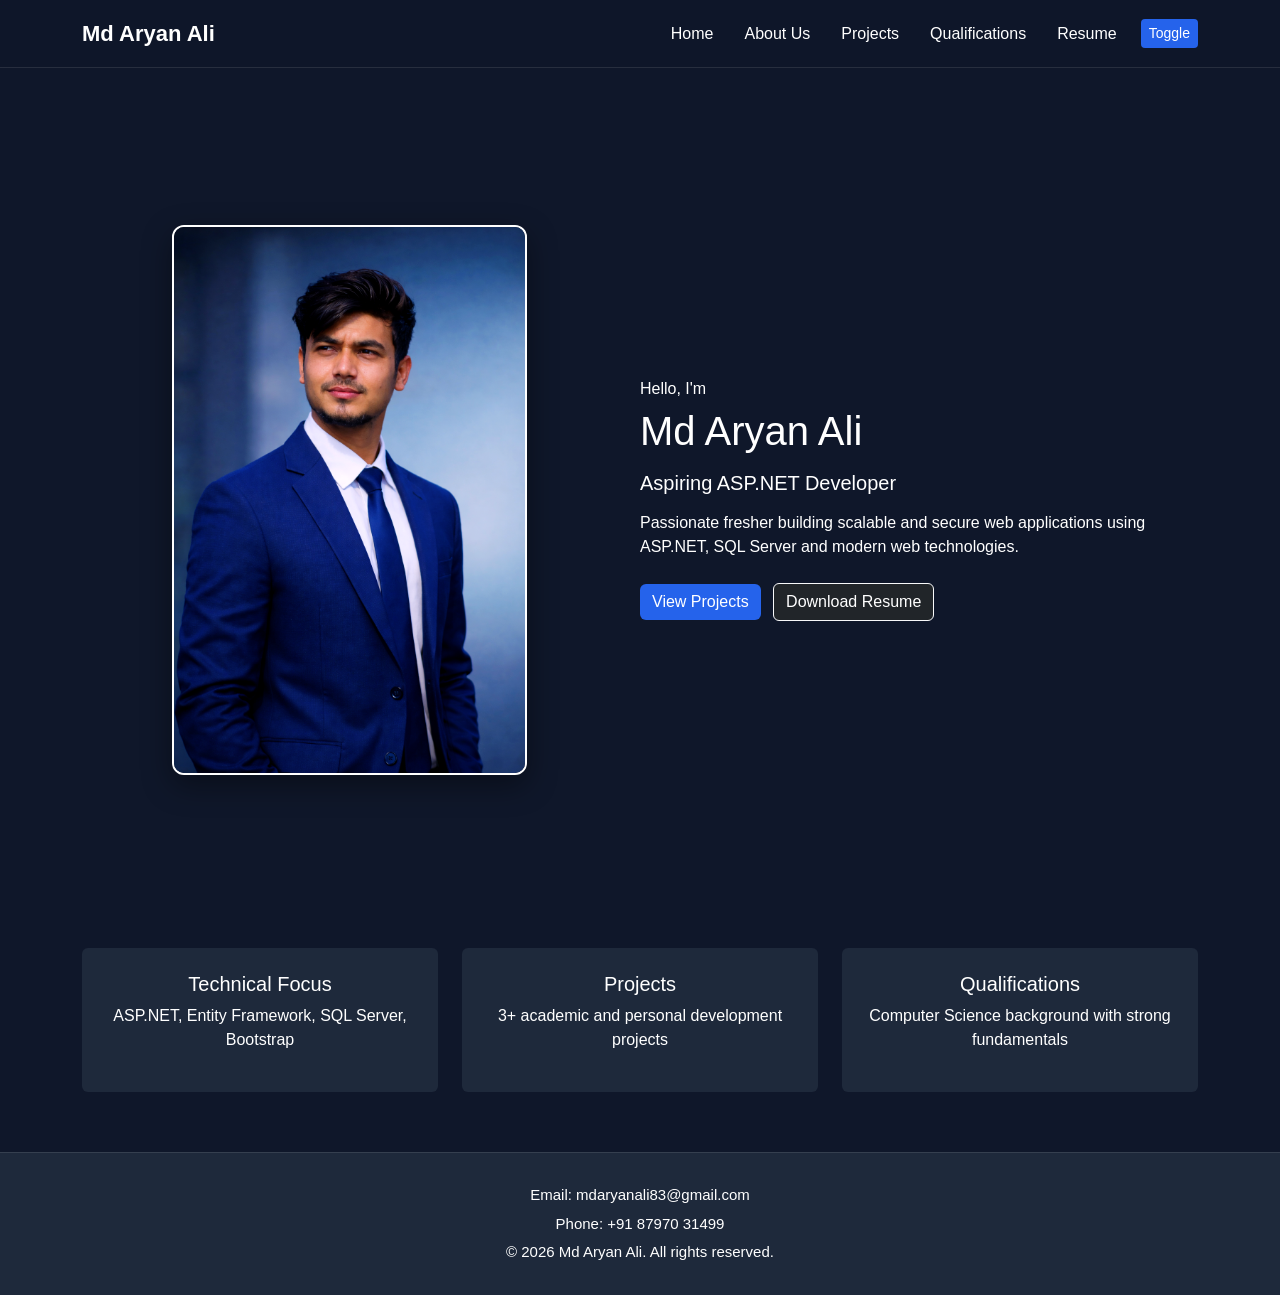
<file: index.html>
<!DOCTYPE html>
<html lang="en">
<head>
<meta charset="UTF-8">
<meta name="viewport" content="width=device-width, initial-scale=1.0">

<title>Home | Md Aryan Ali – ASP.NET Developer</title>
<meta name="description" content="Md Aryan Ali - Aspiring ASP.NET Developer skilled in C#, SQL Server, Entity Framework and modern web technologies.">
<meta name="author" content="Md Aryan Ali">

<link rel="icon" type="image/png" href="favicon.png">

<!-- Bootstrap -->
<link href="https://cdn.jsdelivr.net/npm/bootstrap@5.3.2/dist/css/bootstrap.min.css" rel="stylesheet">

<!-- Custom CSS -->
<link rel="stylesheet" href="site.css">
</head>

<body>

<div id ="navbar"></div>

<!-- ================= HERO SECTION ================= -->

<section class="hero container">
<div class="row align-items-center w-100">
  
  <div class="col-md-6 text-center mb-4 mb-md-0">
    <img src="profile.png" alt="Md Aryan Ali">
  </div>

  <div class="col-md-6">
    <h6>Hello, I'm</h6>
    <h1 class="font-bold"> Md Aryan Ali</h1>
    <h5 class="mt-3">Aspiring ASP.NET Developer</h5>
    <p class="mt-3">
      Passionate fresher building scalable and secure web applications using ASP.NET, SQL Server and modern web technologies.
    </p>
    <a href="projects.html" class="btn btn-custom me-2 mt-2">View Projects</a>
    <a href="resume.html" class="btn bg-dark btn-outline-light mt-2">Download Resume</a>
  </div>

</div>
</section>

<!-- ================= INFO CARDS ================= -->

<section class="container mt-5">
<div class="row text-center g-4">

  <div class="col-md-4">
    <div class="card p-4 h-100">
      <h5>Technical Focus</h5>
      <p>ASP.NET, Entity Framework, SQL Server, Bootstrap</p>
    </div>
  </div>

  <div class="col-md-4">
    <div class="card p-4 h-100">
      <h5>Projects</h5>
      <p>3+ academic and personal development projects</p>
    </div>
  </div>

  <div class="col-md-4">
    <div class="card p-4 h-100">
      <h5>Qualifications</h5>
      <p>Computer Science background with strong fundamentals</p>
    </div>
  </div>

</div>
</section>

<div id ="footer"></div>

<!-- Bootstrap JS -->
<script src="https://cdn.jsdelivr.net/npm/bootstrap@5.3.2/dist/js/bootstrap.bundle.min.js"></script>

<!-- Custom JS -->
<script src="site.js"></script>

</body>
</html>
</file>
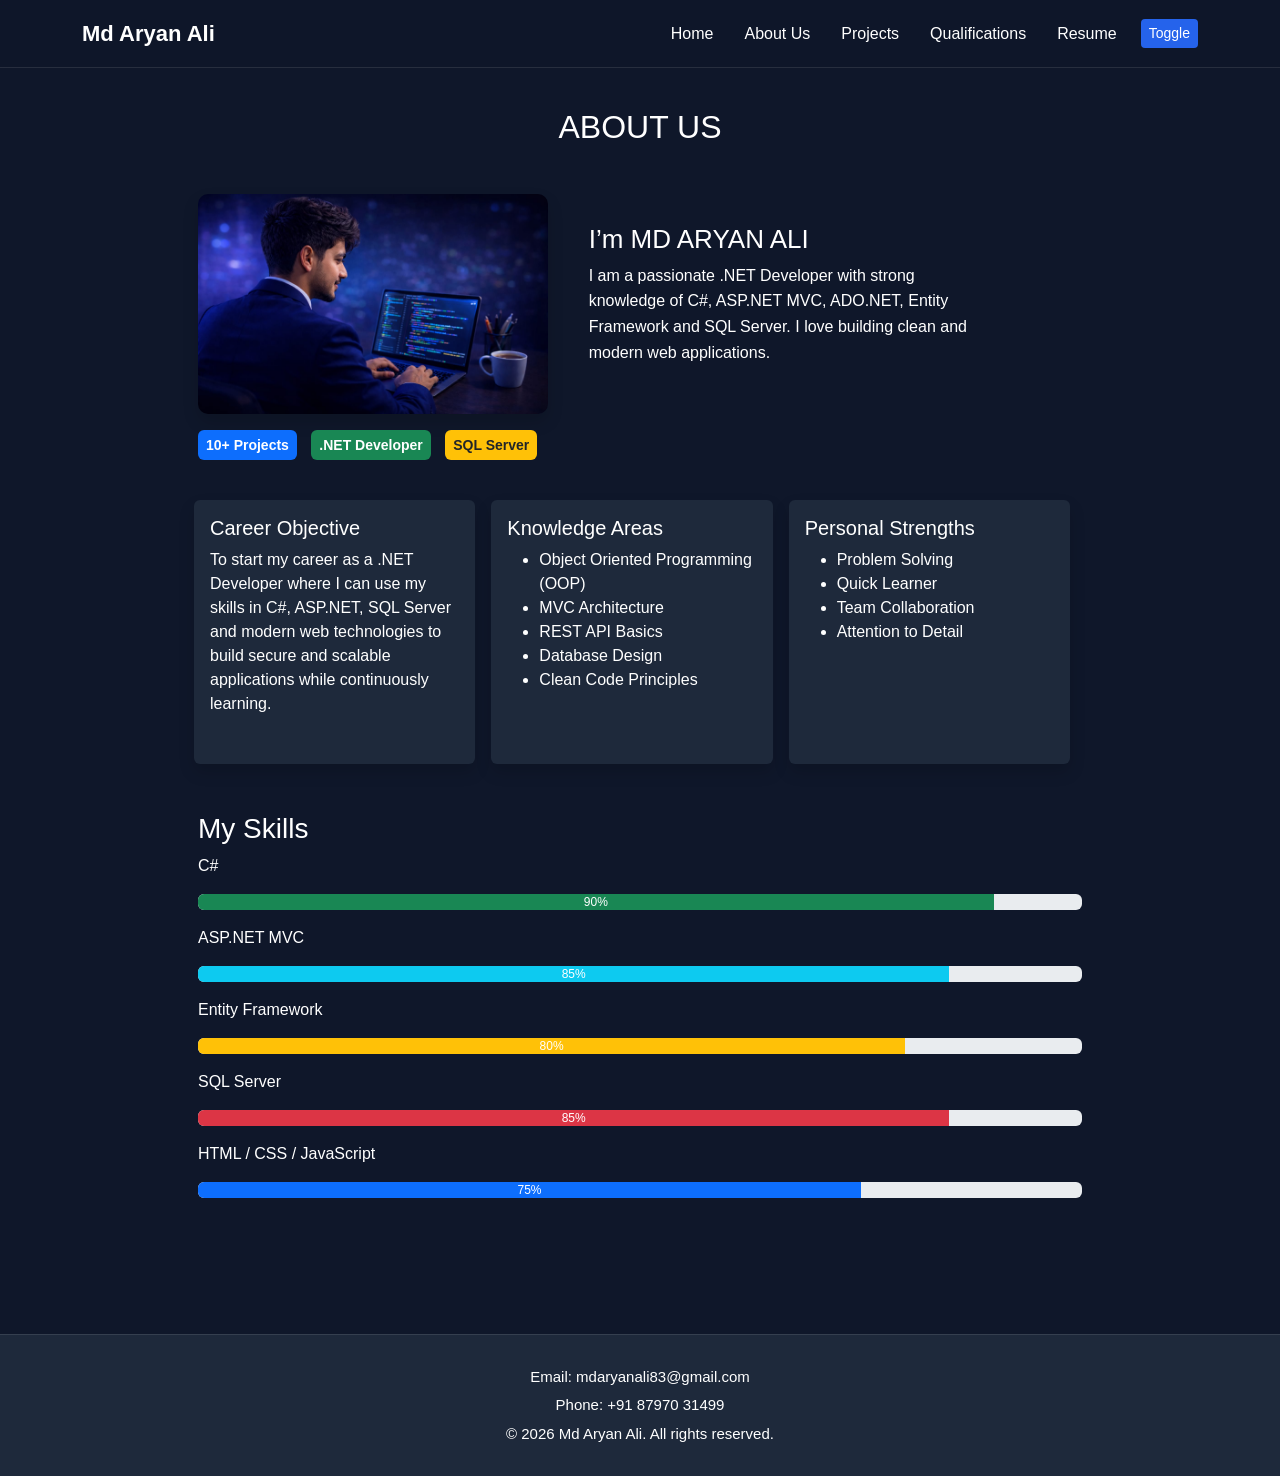
<file: aboutus.html>
<!DOCTYPE html>
<html lang="en">
<head>
    <meta charset="UTF-8">
    <meta name="viewport" content="width=device-width, initial-scale=1.0">
    <title>About Us - Md Aryan Ali</title>
    <!-- Bootstrap -->
<link href="https://cdn.jsdelivr.net/npm/bootstrap@5.3.2/dist/css/bootstrap.min.css" rel="stylesheet">
    <link rel="stylesheet" href="site.css">
</head>
<body>

    <!-- Navbar Load -->
    <div id="navbar"></div>

    <section class="about container mt-5">
        <h1 class="about-heading text-center mb-5">ABOUT US</h1>

        <div class="row align-items-center gx-4">
   <!-- IMAGE -->
            <div class="about-image col-5 col-md-4 text-center">
                <img src="About.jpeg" class=" shadow" alt="Md Aryan Ali">
            </div>
     <!-- TEXT -->
            <div class="about-text col-md-8">
                <h2>I’m MD ARYAN ALI</h2>
                <p>
                    I am a passionate .NET Developer with strong knowledge of 
                    C#, ASP.NET MVC, ADO.NET, Entity Framework and SQL Server.
                    I love building clean and modern web applications.
                </p>
         </div>    
         
            <div class="about-highlights mt-3">
                    
                 <span class="badge bg-primary p-2">10+ Projects</span>

                <span class="badge bg-success p-2">.NET Developer</span>

                <span class="badge bg-warning text-dark p-2">SQL Server</span>

            </div>
          
                <!----CARDS--->
            <div class="row mt-4 g-3">
                 <div class="col-md-4">
                     <div class="card  p-3 mb-3 shadow h-100">
                        <h5>Career Objective</h5>
                        <p>
                         To start my career as a .NET Developer where I can use my skills in 
                        C#, ASP.NET, SQL Server and modern web technologies to build 
                        secure and scalable applications while continuously learning.
                        </p>
                    </div>
                 </div>
                 <div class="col-md-4">
                     <div class="card  p-3 mb-3 shadow h-100">
                        <h5>Knowledge Areas</h5>
                        <ul>
                            <li>Object Oriented Programming (OOP)</li>
                            <li>MVC Architecture</li>
                            <li>REST API Basics</li>
                            <li>Database Design</li>
                            <li>Clean Code Principles</li>
                        </ul>
                    </div>
                </div>
                <div class="col-md-4">
                    <div class="card  p-3 mb-3 shadow h-100">
                        <h5>Personal Strengths</h5>
                        <ul>
                            <li>Problem Solving</li>
                            <li>Quick Learner</li>
                            <li>Team Collaboration</li>
                            <li>Attention to Detail</li>
                        </ul>
                    </div>
                </div>
            </div>
            <div>
                    <h3 class="mt-5">My Skills</h3>

                    <p>C#</p>
                    <div class="progress mb-3">
                    <div class="progress-bar bg-success" style="width:90%">90%</div>
                    </div>

                    <p>ASP.NET MVC</p>
                    <div class="progress mb-3">
                    <div class="progress-bar bg-info" style="width:85%">85%</div>
                    </div>

                    <p>Entity Framework</p>
                    <div class="progress mb-3">
                    <div class="progress-bar bg-warning" style="width:80%">80%</div>
                    </div>

                    <p>SQL Server</p>
                    <div class="progress mb-3">
                    <div class="progress-bar bg-danger" style="width:85%">85%</div>
                    </div>

                    <p>HTML / CSS / JavaScript</p>
                    <div class="progress mb-3">
                    <div class="progress-bar bg-primary" style="width:75%">75%</div>
                    </div>
            </div>
          
        </div>
    </section>
   <div id ="footer"></div>
  
    <!-- Bootstrap JS -->
<script src="https://cdn.jsdelivr.net/npm/bootstrap@5.3.2/dist/js/bootstrap.bundle.min.js"></script>
    <script src="site.js"></script>
</body>
</html>
</file>
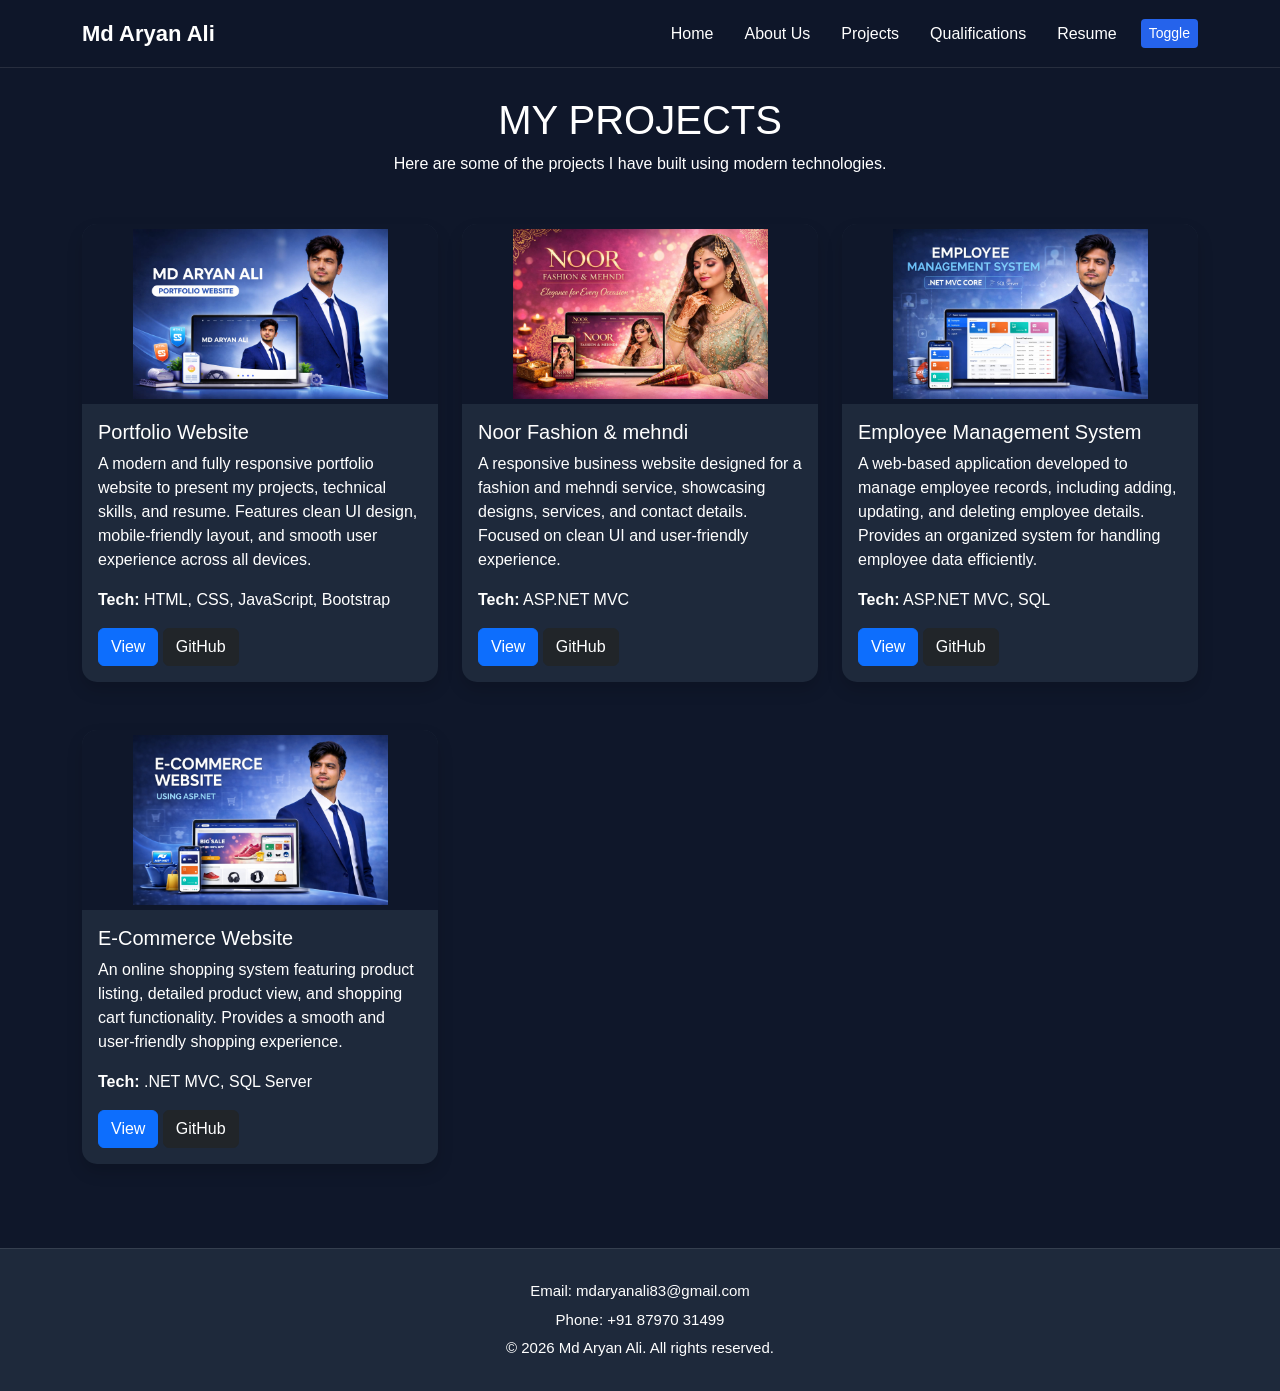
<file: projects.html>
<!DOCTYPE html>
<html lang="en">

<head>
<meta charset="UTF-8">
<meta name="viewport" content="width=device-width, initial-scale=1.0">
<title>Projects - Md Aryan Ali</title>

<!-- Bootstrap -->
<link href="https://cdn.jsdelivr.net/npm/bootstrap@5.3.2/dist/css/bootstrap.min.css" rel="stylesheet">

<link rel="stylesheet" href="site.css">

</head>

<body>

<!-- Navbar Load -->
<div id="navbar"></div>

<section class="container mt-5 pt-5">

<div class="text-center mb-5">

<h1>MY PROJECTS</h1>

<p>Here are some of the projects I have built using modern technologies.</p>

</div>

<div class="row g-4">

<!-- Project 1 -->

<div class="col-12 col-sm-6 col-lg-4 mb-4">

<div class="card project-card shadow h-100">

<img src="project1.jpeg" class="card-img-top" alt="Project Image">

<div class="card-body">

<h5 class="card-title">Portfolio Website</h5>

<p class="card-text">
A modern and fully responsive portfolio website to present my projects, technical skills, and resume. Features clean UI design, mobile-friendly layout, and smooth user experience across all devices.

</p>

<p><b>Tech:</b> HTML, CSS, JavaScript, Bootstrap</p>

<a href="https://aryanar78.github.io/Aryan-Portfolio/" class="btn btn-primary">View</a>

<a href="https://github.com/aryanar78/Aryan-Portfolio" class="btn btn-dark">GitHub</a>

</div>

</div>

</div>


<!-- Project 2 -->

<div class="col-12 col-sm-6 col-lg-4 mb-4">

<div class="card project-card shadow h-100">

<img src="project2.jpeg" class="card-img-top" alt="Project Image">

<div class="card-body">

<h5 class="card-title">Noor Fashion & mehndi</h5>

<p class="card-text">
A responsive business website designed for a fashion and mehndi service, showcasing designs, services, and contact details. Focused on clean UI and user-friendly experience.
</p>

<p><b>Tech:</b> ASP.NET MVC</p>

<a href="#" class="btn btn-primary">View</a>

<a href="https://github.com/aryanar78/NoorFashionMehndi" class="btn btn-dark">GitHub</a>

</div>

</div>

</div>

<!-- Project 3 -->

<div class="col-12 col-sm-6 col-lg-4 mb-4">

<div class="card project-card shadow h-100">

<img src="project3.jpeg" class="card-img-top" alt="Project Image">

<div class="card-body">

<h5 class="card-title">Employee Management System</h5>

<p class="card-text">
A web-based application developed to manage employee records, including adding, updating, and deleting employee details. Provides an organized system for handling employee data efficiently.
</p>

<p><b>Tech:</b> ASP.NET MVC, SQL</p>

<a href="#" class="btn btn-primary">View</a>

<a href="#" class="btn btn-dark">GitHub</a>

</div>

</div>

</div>


<!-- Project 4 -->

<div class="col-12 col-sm-6 col-lg-4 mb-4">

<div class="card project-card shadow h-100">

<img src="project4.png" class="card-img-top" alt="Project Image">

<div class="card-body">

<h5 class="card-title">E-Commerce Website</h5>

<p class="card-text">
An online shopping system featuring product listing, detailed product view, and shopping cart functionality. Provides a smooth and user-friendly shopping experience.
</p>

<p><b>Tech:</b> .NET MVC, SQL Server</p>

<a href="#" class="btn btn-primary">View</a>

<a href="#" class="btn btn-dark">GitHub</a>

</div>

</div>

</div>

</div>

</section>
<div id ="footer"></div>
<!-- Bootstrap JS -->
<script src="https://cdn.jsdelivr.net/npm/bootstrap@5.3.2/dist/js/bootstrap.bundle.min.js"></script>

<script src="site.js"></script>

</body>
</html>
</file>
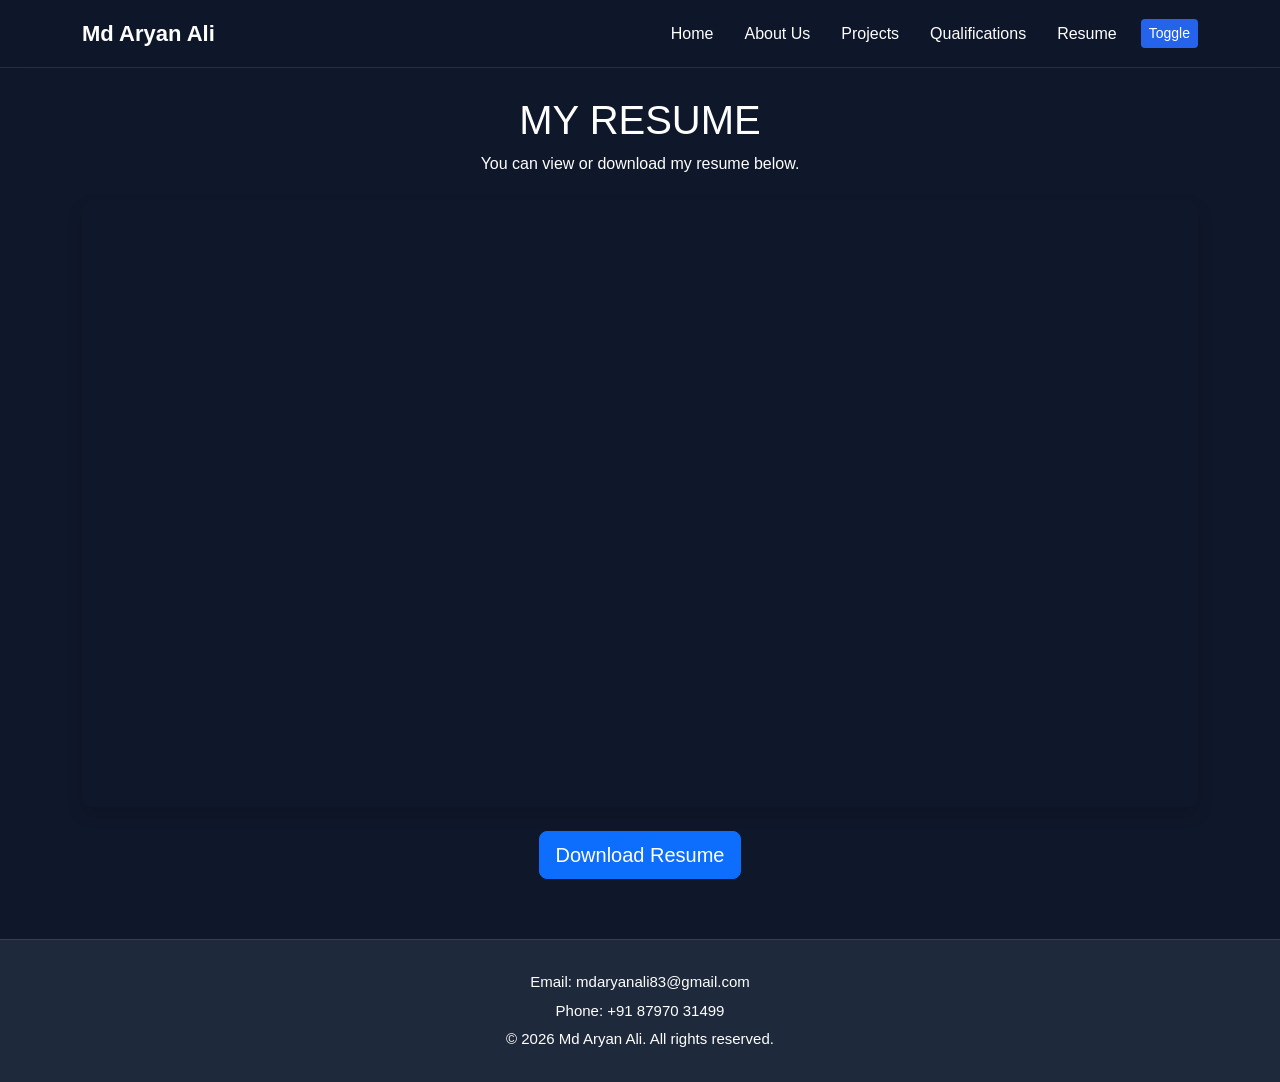
<file: resume.html>
<!DOCTYPE html>
<html lang="en">

<head>
<meta charset="UTF-8">
<meta name="viewport" content="width=device-width, initial-scale=1.0">
<title>Resume - Md Aryan Ali</title>

<!-- Bootstrap -->
<link href="https://cdn.jsdelivr.net/npm/bootstrap@5.3.2/dist/css/bootstrap.min.css" rel="stylesheet">

<link rel="stylesheet" href="site.css">

</head>

<body>

<!-- Navbar Load -->
<div id="navbar"></div>

<section class="container mt-5 pt-5">

<div class="text-center mb-4">

<h1>MY RESUME</h1>

<p>You can view or download my resume below.</p>

</div>

<!-- Resume Preview -->
<div class="resume-preview shadow">

<iframe src="MyResumeCVV.pdf" width="100%" height="600px"></iframe>

</div>

<!-- Download Button -->
<div class="text-center mt-4">

<a href="MyResumeCVV.pdf" class="btn btn-primary btn-lg" download>
Download Resume
</a>

</div>

</section>

<div id ="footer"></div>

<!-- Bootstrap JS -->
<script src="https://cdn.jsdelivr.net/npm/bootstrap@5.3.2/dist/js/bootstrap.bundle.min.js"></script>

<script src="site.js"></script>

</body>
</html>
</file>
<file: site.css>
/* ================= THEME VARIABLES ================= */

:root{
  --bg:#0f172a;
  --text:#ffffff;
  --card:#1e293b;
  --accent:#2563eb;
  --footer-bg:#0b1220;
}

body.light{
  --bg:#ffffff;
  --text:#1e293b;
  --card:#f1f5f9;
  --footer-bg:#e2e8f0;
}

/* ================= GLOBAL ================= */

body{
  background:var(--bg);
  color:var(--text);
  font-family:'Segoe UI', sans-serif;
  transition:0.3s;
}

body:not(.light) h1,
body:not(.light) h2,
body:not(.light) h3,
body:not(.light) h4,
body:not(.light) h5,
body:not(.light) h6,
body:not(.light) p,
body:not(.light) a{
  color:#ffffff;
}

/* ================= NAVBAR ================= */

.navbar{
  background: rgba(15,23,42,0.9);
  backdrop-filter: blur(10px);
  border-bottom: 1px solid rgba(255,255,255,0.1);
  padding: 12px 0;
  transition: 0.3s;
}

/* Light Theme Navbar */

.light .navbar{
  background: rgba(255,255,255,0.9);
  border-bottom: 1px solid #ddd;
}

/* ================= BRAND ================= */

.navbar-brand{
  color: var(--text) !important;
  font-size: 22px;
  font-weight: bold;
}

/* ================= NAV LINKS ================= */

.nav-link{
  color: var(--text) !important;
  position: relative;
  margin-left: 15px;
  transition: 0.3s;
}

.nav-link:hover{
  color: var(--accent) !important;
}

/* Underline Effect */

.nav-link::after{
  content: "";
  position: absolute;
  width: 0%;
  height: 2px;
  left: 0;
  bottom: 0;
  background: var(--accent);
  transition: 0.3s;
}

.nav-link:hover::after{
  width: 100%;
}

/* ================= TOGGLER ================= */

.navbar-toggler{
  border: none;
}

.navbar-toggler:focus{
  box-shadow: none;
}

.navbar-toggler-icon{
  filter: invert(1);
}

.light .navbar-toggler-icon{
  filter: invert(0);
}

/* ================= OFFCANVAS SIDEBAR ================= */

.offcanvas{
  background: var(--card);
  color: var(--text);
  width: 260px;
}

.offcanvas-header{
  border-bottom: 1px solid rgba(255,255,255,0.1);
}

.light .offcanvas-header{
  border-bottom: 1px solid #ddd;
}

.offcanvas-title{
  color: var(--text);
}

/* Sidebar Links */

.offcanvas .nav-link{
  color: var(--text) !important;
  padding: 12px 0;
  font-size: 18px;
  margin-left: 0;
  border-bottom: 1px solid rgba(255,255,255,0.08);
}

.light .offcanvas .nav-link{
  border-bottom: 1px solid #ddd;
}

.offcanvas .nav-link:hover{
  padding-left: 8px;
}

/* Close Button */

.btn-close{
  filter: invert(1);
}

.light .btn-close{
  filter: invert(0);
}


/* ================= HERO ================= */

.hero{
  min-height:100vh;
  display:flex;
  align-items:center;
  padding-top:100px;
}

.hero img{
  width: 355px;
  height: 550px;
  object-fit:cover;
  border-radius:12px;
  border: 2px solid;
  box-shadow:0 10px 30px rgba(0,0,0,0.4);
  transition:0.3s;
}

.hero img:hover{
  transform:scale(1.03);
}

/* ================= BUTTON ================= */

.btn-custom{
  background:var(--accent);
  color:white;
  border:none;
  transition:0.3s;
}

.btn-custom:hover{
  transform:translateY(-3px);
  box-shadow:0 8px 20px rgba(0,0,0,0.3);
}

/* ================= CARD ================= */

.card{
  background:var(--card);
  border:none;
  color:var(--text);
  transition:0.3s;
}

.card:hover{
  transform:translateY(-6px);
  box-shadow:0 10px 25px rgba(0,0,0,0.3);
}

/* ================= FOOTER ================= */

footer{
  background:var(--footer-bg);
  padding:30px 0;
  margin-top:60px;
  color:var(--text);
}

/* ================= ABOUT US ================= */
body {
    font-family: Arial, sans-serif;
    margin: 0;
    padding: 0;
   
}

.about {
    padding: 60px 10%;
}

.about-heading {
    text-align: center;
    font-size: 32px;
    margin-bottom: 50px;
}

.about-container {
    display: flex;
    justify-content: center;
    align-items: center;
    gap: 60px;
    flex-wrap: wrap;
}

.about-image img {
    width: 350px;
    height: 220px;
    border-radius: 10px;
    object-fit: cover;
   
}

.about-text {
    max-width: 500px;
    padding-left: 100px;
}

.about-text h2 {
    margin-top: 0;
    font-size: 26px;
}
.about-text p{
  line-height: 1.6;
  margin-bottom: 20px;
}
.about-text ul{
  padding-left: 20px;
}
.about-highlights .badge{
  margin-right: 10px;
  font-size: 14px;
}
.about-text .card{
  border-radius: 10px;
}
.about-text .card h5{
  font-weight: 600;
}
.about-text .card ul{
  padding-left: 20px;
}
/* ================= RESUME ================= */
.resume-preview{
  border-radius:10px;
  overflow: hidden;
}

/* ================= PROJECT ================= */
.project-card img{
  width: 100%;
  height: 180px;
  object-fit: contain;   
  background: #0f172a;   
  padding: 5px;
}
.project-card{
  background: #1e293b;
  border-radius: 15px;
  overflow: hidden;
  transition: all 0.3s ease;
  box-shadow: 0 8px 20px rgba(0,0,0,0.3);
}

.project-card:hover{
  transform: translateY(-8px);
  box-shadow: 0 12px 30px rgba(0,0,0,0.5);
}
.project-content{
  padding: 15px;
}

.project-content h5{
  font-size: 18px;
  margin-bottom: 8px;
}

.project-content p{
  font-size: 14px;
  color: #cbd5e1;
  margin-bottom: 10px;
}

.tech{
  font-size: 13px;
  color: #94a3b8;
  margin-bottom: 10px;
}
.project-btns a{
  font-size: 13px;
  padding: 6px 12px;
  border-radius: 6px;
}
.light .project-card{
  background: #ffffff;
  border: 1px solid #ddd;
  box-shadow: 0 8px 20px rgba(0,0,0,0.08);
}

/* Text Fix */

.light .project-card .card-title{
  color: #111827;
}

.light .project-card .card-text{
  color: #374151;
}

.light .project-card p{
  color: #374151;
}

/* Tech Text */

.light .tech{
  color: #4b5563;
}

/* Image Background */

.light .project-card img{
  background: #f8fafc;
}

.project-card:hover img{
  transform: scale(1.05);
}

/* ================= QUALIFICATION ================= */

.degree-preview{
height:120px;
overflow:hidden;
border-radius:8px;
}

.degree-preview img{
width:100%;
}
.degree-preview:hover img{
  transform: scale(1.05);
}

/* ================= FOOTER ================= */

footer{
  background: var(--card);
  color: var(--text);
  padding: 25px 0;
  border-top: 1px solid rgba(255,255,255,0.1);
  margin-top: 60px;
}

.light footer{
  border-top: 1px solid #ddd;
}

footer p{
  margin: 6px 0;
  font-size: 15px;
  word-break: break-word;
}

/* ================= MOBILE (<=768px) ================= */

@media (max-width: 768px){

  body{
    overflow-x: hidden;  }
   
    .navbar{
      width: 100%;
    padding: 12px 15px;
  }
  #mobileMenu {
    width: 200px;
    height: auto
    border-radius 20px 0 0 20px;
  }
  #mobileMenu .nav-link:hover{
    color: #00e5ff;
  }
  .navbar .container{
    display: flex;
    justify-content: space-between;
    align-items: center;
    width: 100%;
  }

  .navbar-brand{
    font-size: 20px;
  }

  /* HERO 2 COLUMN FIX */
  .hero{
    flex-direction: row;   
    justify-content: center;
    align-items: center;
    gap: 15px;
    padding-top: 120px;
  }

  .hero > div{
    flex: 1;
  }

  .hero img{
    width: 140px;
    height: 220px;
  }

  .hero h1{
    font-size: 18px;
  }

  .hero p{
    font-size: 12px;
  }

  .btn-custom{
    font-size: 12px;
    padding: 6px 10px;
  }

  /* NAVBAR */
  .navbar{
    padding: 10px;
  }

  .nav-link{
    font-size: 120px;
  }

  /* FOOTER */
   footer{
    width: 100%;
    padding: 20px 10px;
    margin-top: 40px;
    text-align: center;
  }

  footer .container{
    width: 100%;
    max-width: 100%;
    padding-left:0  10px;
    padding-right:0 10px;
  }

  footer p{
    font-size: 14px;
    line-height: 1.6;
  }


/* ================= ABOUT US ================= */
  .about-container {
        gap: 10px;
    }

    .about {
        padding: 30px 10px;
    }

    .about-heading {
        font-size: 30px;
        margin-bottom: 30px;
    }

    /* IMAGE + TEXT SAME ROW */

    .about-image {
        width: 40%;
    }

    .about-text {
        width: 60%;
    }

    .about-image img {
        max-width: 200px;
        border-radius: 15px;
    }

    .about-text h2 {
        font-size: 20px;
    }

    .about-text p {
        font-size: 14px;
        line-height: 1.6;
    }

    /* BADGES */

    .about-highlights {
        justify-content: center;
        margin-top: 20px;
    }

    .about-highlights .badge {
        font-size: 12px;
    }

    /* CARDS */

    .card {
        padding: 15px;
    }

    .card h5 {
        font-size: 18px;
    }

    .card p,
    .card li {
        font-size: 14px;
    }

    /* SKILLS */

    h3 {
        font-size: 24px;
        text-align: center;
    }

    .progress {
        height: 22px;
    }

    .progress-bar {
        font-size: 13px;
    }
  /* ================= PROJECT ================= */
   section.container{
        padding-left:12px;
        padding-right:12px;
    }

    /* HEADING */

    h1{
        font-size:30px;
    }

    .text-center p{
        font-size:14px;
    }

    /* PROJECT CARD */

    .project-card{
        border-radius:15px;
    }

    .project-card img{
        height:190px;
    }

    .project-card .card-body{
        padding:18px;
    }

    .project-card .card-title{
        font-size:20px;
    }

    .project-card .card-text{
        font-size:14px;
        line-height:1.6;
    }

    /* BUTTON */

    .project-card .btn{
        width:100%;
        margin-bottom:10px;
        font-size:14px;
    }
/* ================= QUALIFICATION ================= */
  section.container{
        padding-left:12px;
        padding-right:12px;
    }

    /* HEADING */

    h1{
        font-size:30px;
    }

    .text-center p{
        font-size:14px;
    }

    /* CARDS */

    .card{
        padding:18px;
    }

    .card h5{
        font-size:20px;
    }

    .card p{
        font-size:14px;
        line-height:1.6;
    }

    .card i{
        font-size:32px;
    }

    /* IMAGE */

    .degree-preview img{
        height:170px;
    }

    /* BUTTON */

    .card .btn{
        width:100%;
        font-size:14px;
    }

    /* MODAL */

    .modal-dialog{
        margin:10px;
    }

    #modalImage{
        max-height:65vh;
    }
}


/* ================= TABLET (769px - 992px) ================= */

@media (min-width: 769px) and (max-width: 992px){

  /* HERO */
  .hero{
    gap: 30px;
  }

  .hero img{
    width: 250px;
    height: 400px;
  }

  .hero h1{
    font-size: 24px;
  }

  .hero p{
    font-size: 14px;
  }

  /* NAVBAR */
  .nav-link{
    font-size: 15px;
  }

  /* FOOTER */
  footer{
    font-size: 15px;
  }
/* ================= ABOUT US ================= */
    .about-heading {
        font-size: 36px;
    }

    .about-image img {
        max-width: 220px;
    }

    .about-text h2 {
        font-size: 28px;
    }

    .about-text p {
        font-size: 16px;
    }

    .card h5 {
        font-size: 20px;
    }

    .card p,
    .card li {
        font-size: 15px;
    }
 /* ================= PROJECT ================= */
  .project-card img{
        height:210px;
    }

    .project-card .card-title{
        font-size:22px;
    }

    .project-card .card-text{
        font-size:15px;
    }
/* ================= QUALIFICATION ================= */
 .card{
        padding:22px;
    }

    .card h5{
        font-size:22px;
    }

    .card p{
        font-size:15px;
    }

    .degree-preview img{
        height:190px;
    }
}
</file>
